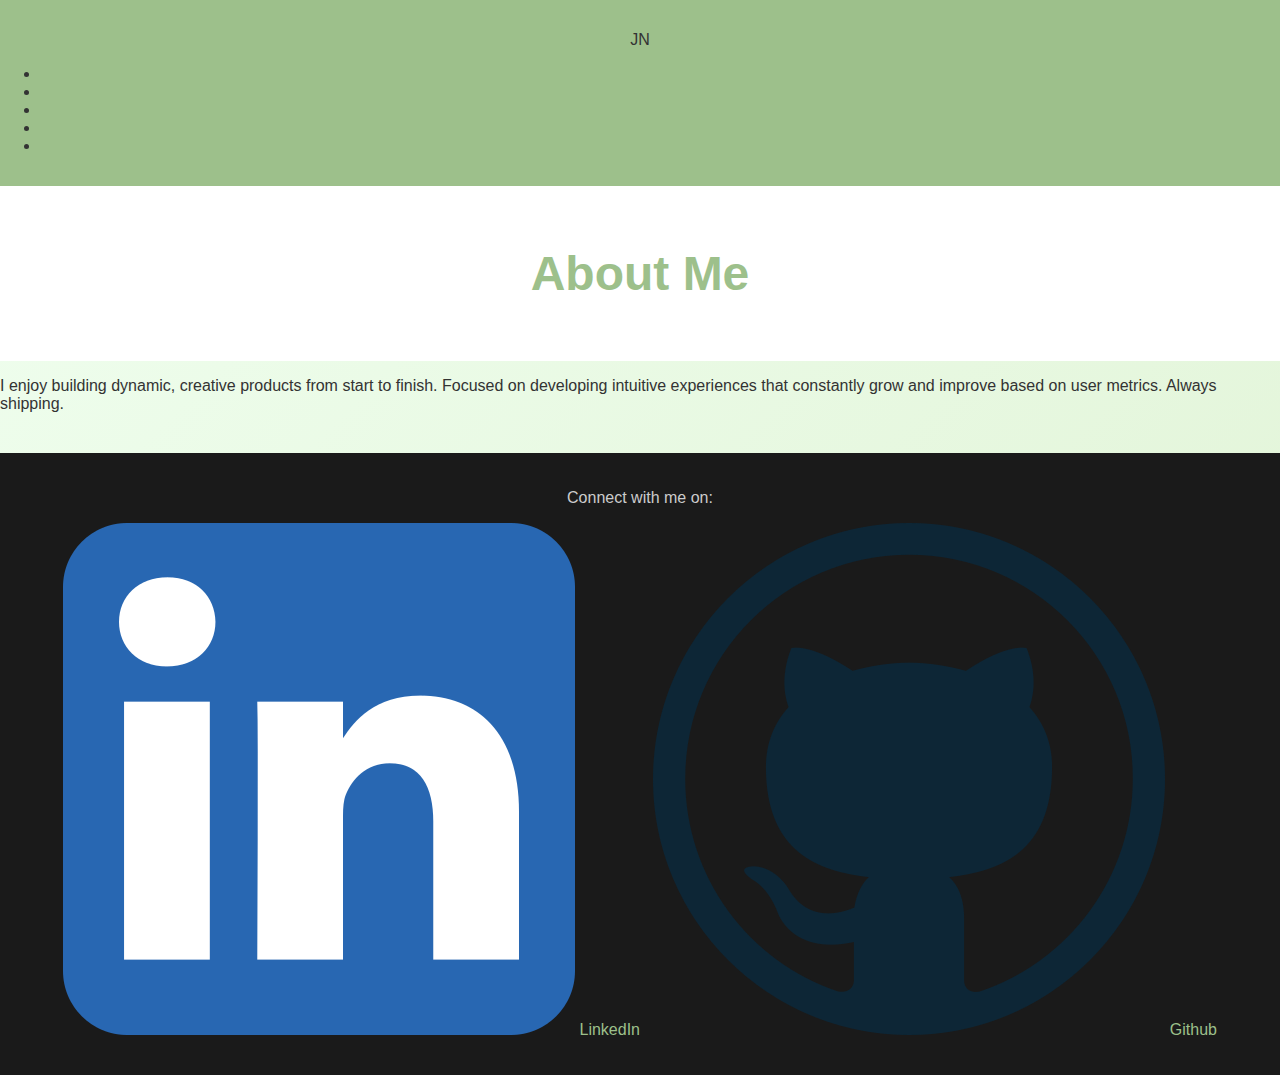
<file: about.html>
<!DOCTYPE html>
<html lang="en">
    <head>
        <meta charset="UTF-8">
        <meta name="viewport" content="width=device-width, initial-scale=1.0">
        <link rel="stylesheet" href="css/styles.css">
        <link rel="stylesheet" href="https://cdnjs.cloudflare.com/ajax/libs/font-awesome/6.0.0-beta3/css/all.min.css">
    
        <title>About Me</title>
    </head>
    <body>
        <main>
            <nav class="nav">
                <p class="nav-logo">JN</p>
                <ul class="nav-list">
                    <li class="list-items"><a href="index.html">Home</a></li>
                    <li class="list-items"><a href="about.html">About</a></li>
                    <li class="list-items"><a href="skills.html">Skills</a></li>
                    <li class="list-items"><a href="project.html">Projects</a></li>
                    <li class="list-items"><a href="contact.html">Contact</a></li>
                </ul>
            </nav>
            <header>
                <h1>About Me</h1>
            </header>
            <section class="about">
                <p>I enjoy building dynamic, creative products from start to finish. Focused on developing intuitive experiences that constantly grow and improve based on user metrics. Always shipping.</p>
            </section>
                <footer class="link-container">
                    <p>Connect with me on:</p>
                    <p class="social-links">
                        <a  class="link" href="https://www.linkedin.com/in/joel-nwamba/" rel="nofollow noreferrer">
                          <img class="img-link" src="img/linkedin.png" alt="linkedin"> LinkedIn
                        </a> &nbsp; 
                        <a class="link" href="https://github.com/joel-elyon-nwamba" rel="nofollow noreferrer">
                          <img class="img-link" src="img/github.png" alt="github"> Github
                        </a>
                      </p>
                </footer>
        </main>
    </body>
</html>
</file>
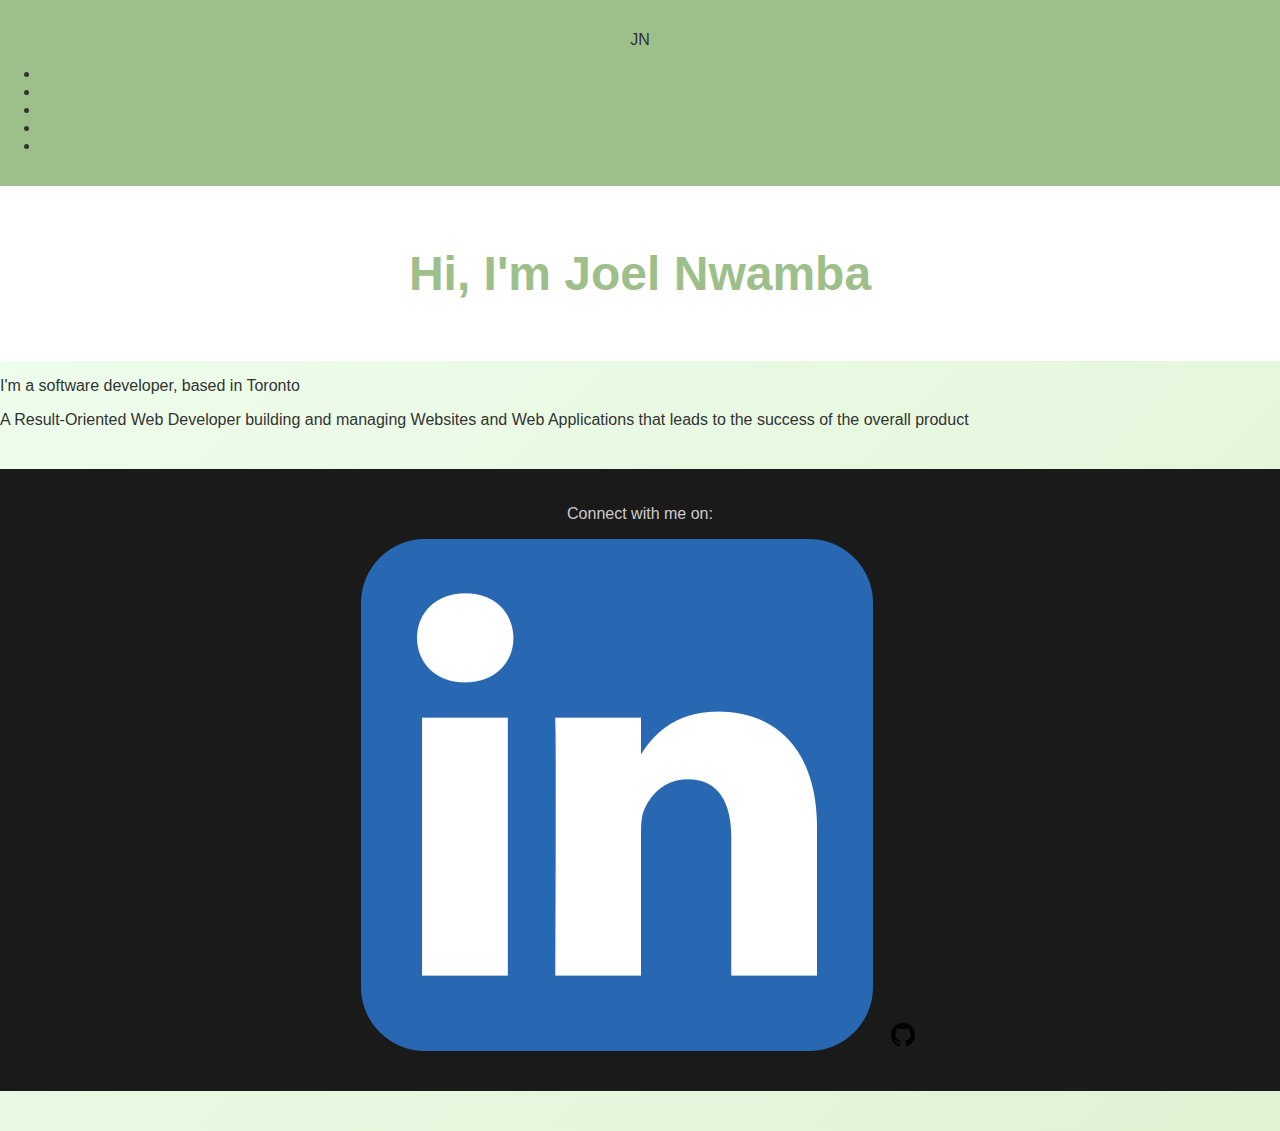
<file: index copy.html>
<!DOCTYPE html>
<html lang="en">
    <head>
        <title>My Website</title>
        <meta charset="UTF-8">
        <meta name="viewport" content="width=device-width, initial-scale=1.0">
        <link rel="stylesheet" href="css/styles.css">
        <link rel="preconnect" href="https://fonts.googleapis.com">
        <link rel="preconnect" href="https://fonts.gstatic.com" crossorigin>
        <link href="https://fonts.googleapis.com/css2?family=Figtree:ital,wght@0,300..900;1,300..900&family=Sansation:ital,wght@0,300;0,400;0,700;1,300;1,400;1,700&display=swap" rel="stylesheet">
    </head>
    <body>
        <main>
            <nav class="nav">
                <p class="nav-logo">JN</p>
                <ul class="nav-list">
                    <li class="list-items"><a href="index.html">Home</a></li>
                    <li class="list-items"><a href="about.html">About</a></li>
                    <li class="list-items"><a href="skills.html">Skills</a></li>
                    <li class="list-items"><a href="project.html">Projects</a></li>
                    <li class="list-items"><a href="contact.html">Contact</a></li>
                </ul>
            </nav>
            <section class="content">
            <header>
                <h1 class="head-intro">Hi, I'm Joel Nwamba</h1>
            </header>
                <p>I'm a software developer, based in Toronto</p>
                <p>A Result-Oriented Web Developer building and managing Websites and Web Applications that leads to the success of the overall product</p>
                <footer class="link-container">
                    <p>Connect with me on:</p>
                    <p class="social-links">
                        <a  class="link" href="https://www.linkedin.com/in/joel-nwamba/" rel="nofollow noreferrer">
                          <img class="img-link" src="img/linkedin.png" alt="linkedin"></a> &nbsp; 
                        <a class="link" href="https://github.com/joel-elyon-nwamba" rel="nofollow noreferrer">
                          <img class="img-link" src="img/icons8-github.svg" alt="github"></a>
                      </p>
                </footer>
            </section>
        </main>
    </body>
    </html>
</file>
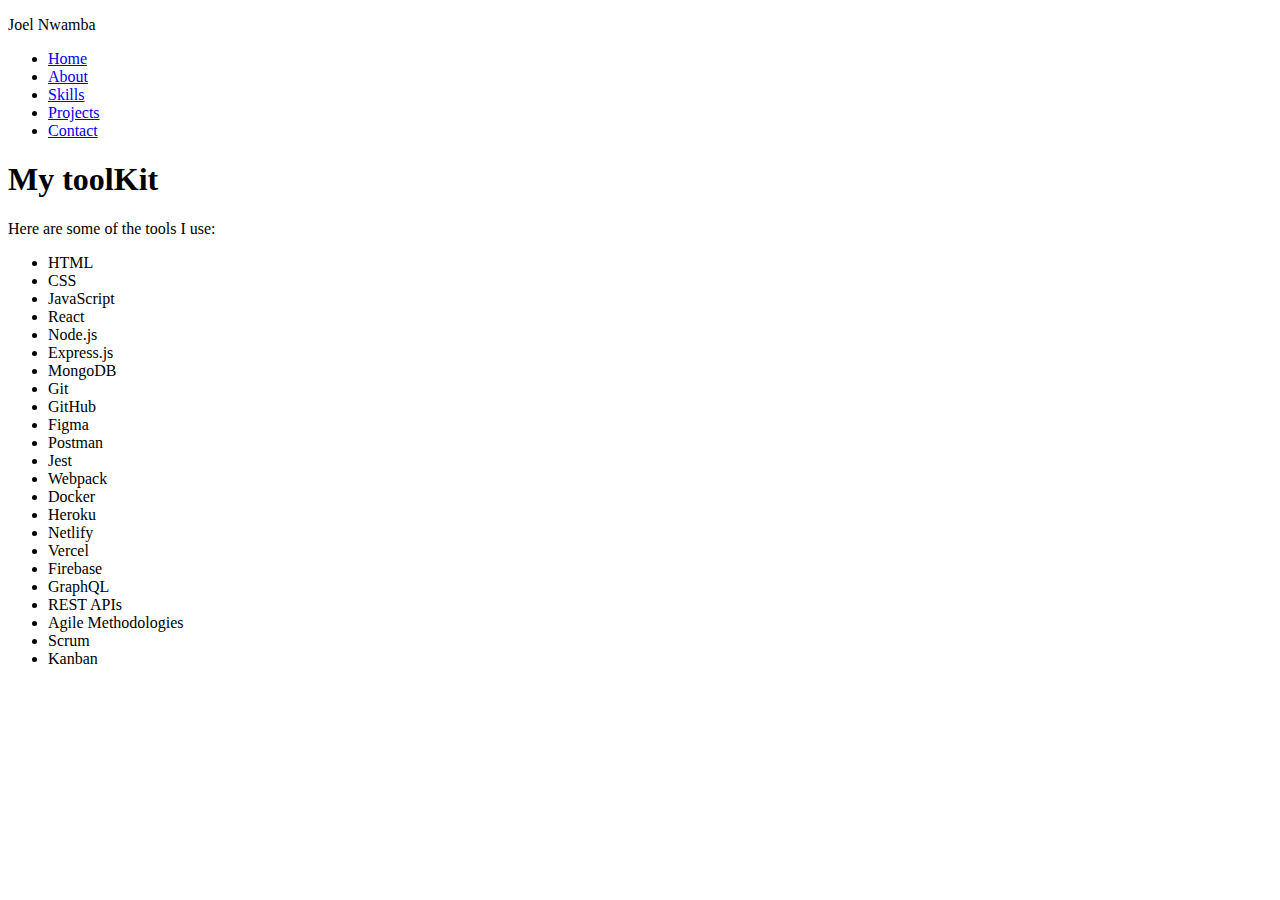
<file: skills.html>
<!DOCTYPE html>
<html>
    <head>
        <meta charset="UTF-8">
        <meta name="viewport" content="width=devide-width, initial-scale=1.0">
        <title>Skills</title>
    </head>
    <body>
        <nav>
            <p>Joel Nwamba</p>
            <ul>
                <li><a href="index.html">Home</a></li>
                <li><a href="about.html">About</a></li>
                <li><a href="skills.html">Skills</a></li>
                <li><a href="project.html">Projects</a></li>
                <li><a href="contact.html">Contact</a></li>
            </ul>
        </nav>
        <main>
            <h1>My toolKit</h1>
            <p>Here are some of the tools I use:</p>
            <ul>
                <li>HTML</li>
                <li>CSS</li>
                <li>JavaScript</li>
                <li>React</li>
                <li>Node.js</li>
                <li>Express.js</li>
                <li>MongoDB</li>
                <li>Git</li>
                <li>GitHub</li>
                <li>Figma</li>
                <li>Postman</li>
                <li>Jest</li>
                <li>Webpack</li>
                <li>Docker</li>
                <li>Heroku</li>
                <li>Netlify</li>
                <li>Vercel</li>
                <li>Firebase</li>
                <li>GraphQL</li>
                <li>REST APIs</li>
                <li>Agile Methodologies</li>
                <li>Scrum</li>
                <li>Kanban</li>
        </main>
    </body>
</html>
</file>
<file: css/styles.css>
html {
  scroll-behavior: smooth;
}

body {
  font-family: 'Segoe UI', Tahoma, Geneva, Verdana, sans-serif;
  margin: 0;
  padding: 0;
  background: linear-gradient(-45deg, #9DC08B, #d0e6b8, #f0fff0);
  background-size: 400% 400%;
  animation: gradientBG 15s ease infinite;
  color: #333;
  overflow-x: hidden;
  transition: background-color 0.3s, color 0.3s;
}

header {
  background-color: #ffffff;
  color: #9DC08B;
  padding: 60px 20px;
  text-align: center;
}

.para {
  color: #9DC08B
}

header h1 {
  margin: 0;
  font-size: 3em;
}

header p {
  margin-top: 10px;
  font-size: 1.2em;
  color: #bbb;
  opacity: 0;
  animation: fadeIn 2s ease-in 2s forwards;
}

nav {
  background-color: #9DC08B !important;
  text-align: center;
  padding: 15px 0;
}

nav a {
  color: white;
  margin: 0 20px;
  text-decoration: none;
  font-weight: 600;
  transition: color 0.3s;
}

nav a:hover {
  text-decoration: underline;
  color: #00bcd4;
}

.container {
  max-width: 1000px;
  margin: 40px auto;
  padding: 20px;
  background-color: white;
  border-radius: 8px;
  box-shadow: 0 4px 12px rgba(0, 0, 0, 0.1);
  animation: fadeIn 1s ease-in;
}

section {
  margin-bottom: 40px;
}

h2 {
  color: #222;
  border-bottom: 2px solid #ddd;
  padding-bottom: 10px;
  animation: fadeInUp 1s ease forwards;
}

.project {
  margin-bottom: 20px;
  animation: fadeInUp 1s ease forwards;
  transition: transform 0.3s, box-shadow 0.3s;
}

.img-one {
  width: 5%;
}

.img-two {
  position: relative;
  top: 4px;
  width: 6%;
}

.social {
gap: 20px;
}

.project:hover {
  transform: translateY(-5px);
  box-shadow: 0 8px 16px rgba(0,0,0,0.2);
}

.project h3 {
  margin: 0;
}

.project p {
  margin-top: 5px;
}

a {
  text-decoration: none;
color: #9DC08B !important; 
}

h2 {
  color: #9DC08B;
}
footer {
  background-color: #1a1a1a;
  color: #ccc;
  text-align: center;
  padding: 20px;
  margin-top: 40px;
}

a {
  color: #0077cc;
}

.dark {
  background-color: #121212;
  color: #eee;
}

.dark header, .dark footer {
  background-color: #000;
}

.dark .container {
  background-color: #1e1e1e;
  box-shadow: 0 4px 12px rgba(255, 255, 255, 0.05);
}

.dark nav {
  background-color: #333 !important;
}

.dark nav a {
  color: #eee;
}

.dark nav a:hover {
  color: #00bcd4;
}

@keyframes fadeIn {
  from { opacity: 0 }
  to { opacity: 1 }
}

@keyframes fadeInUp {
  from { opacity: 0; transform: translateY(20px); }
  to { opacity: 1; transform: translateY(0); }
}

@keyframes gradientBG {
  0% {background-position: 0% 50%;}
  50% {background-position: 100% 50%;}
  100% {background-position: 0% 50%;}
}
</file>
